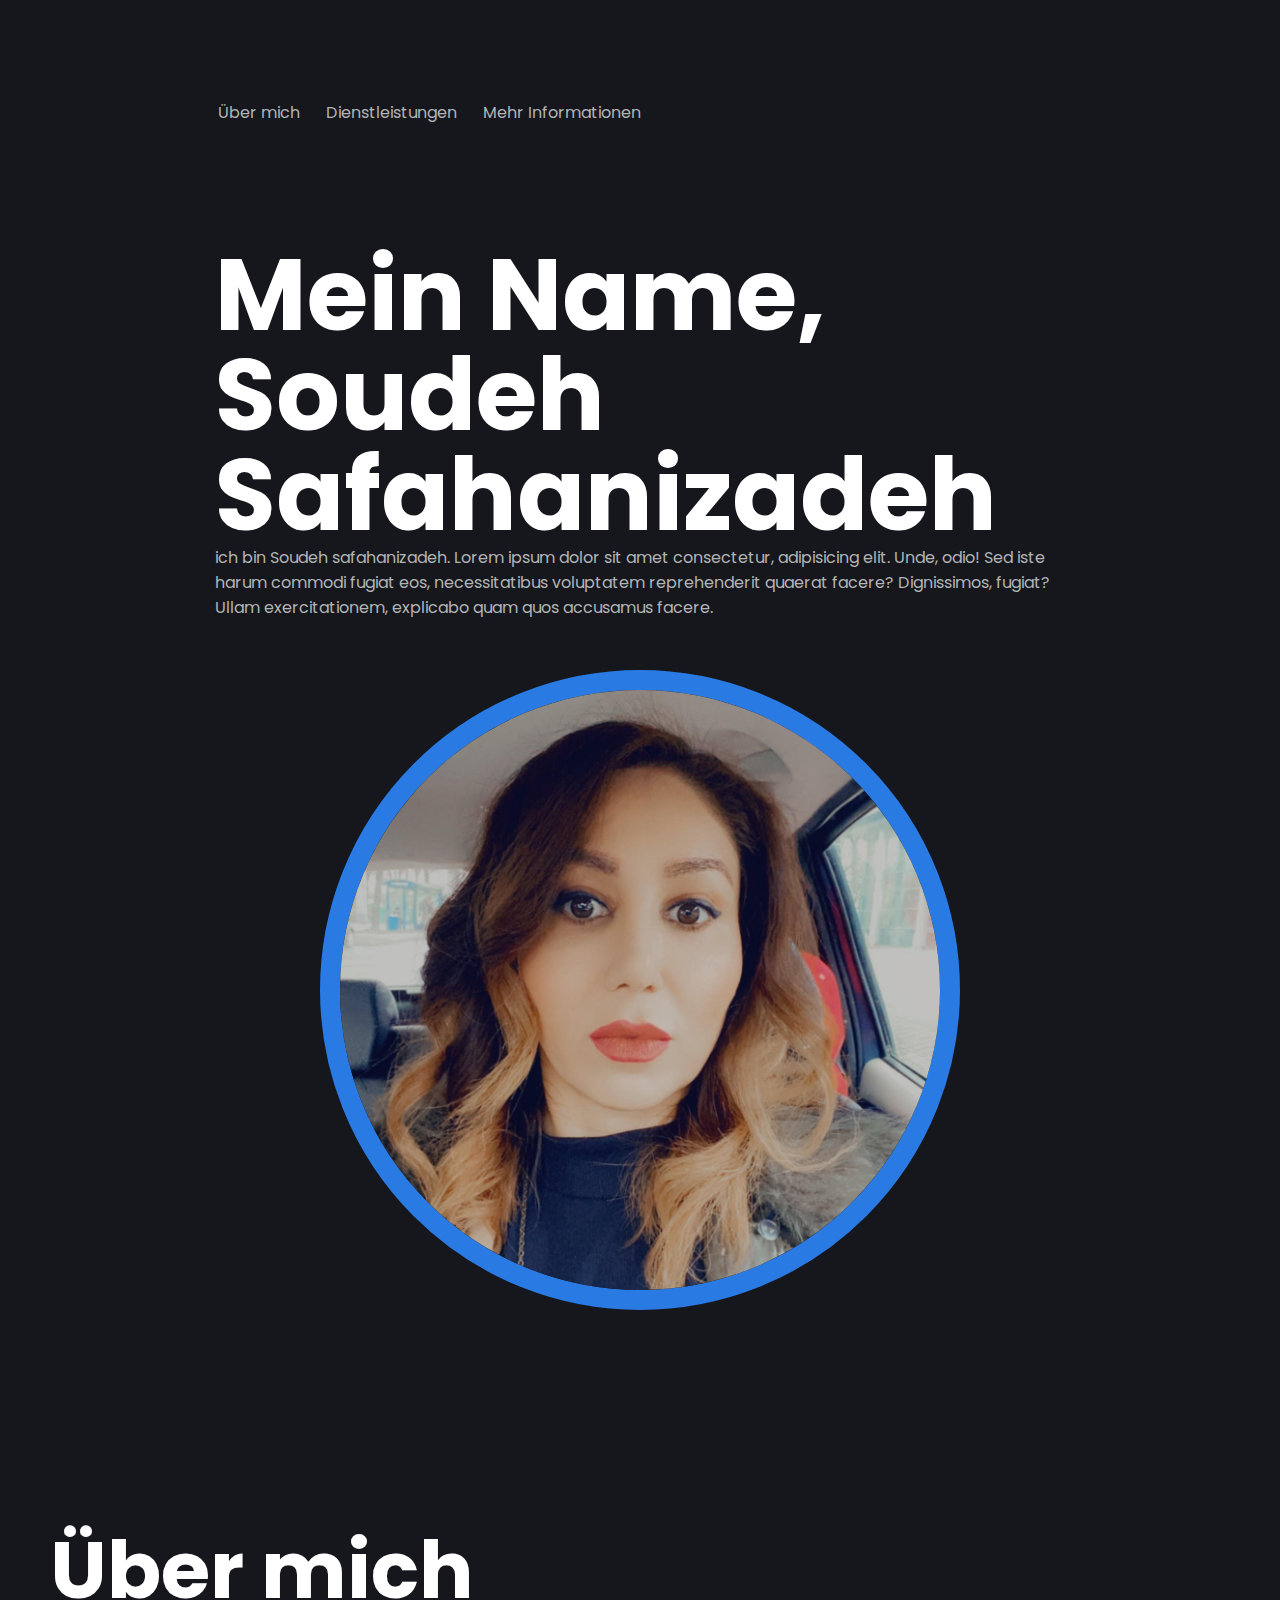
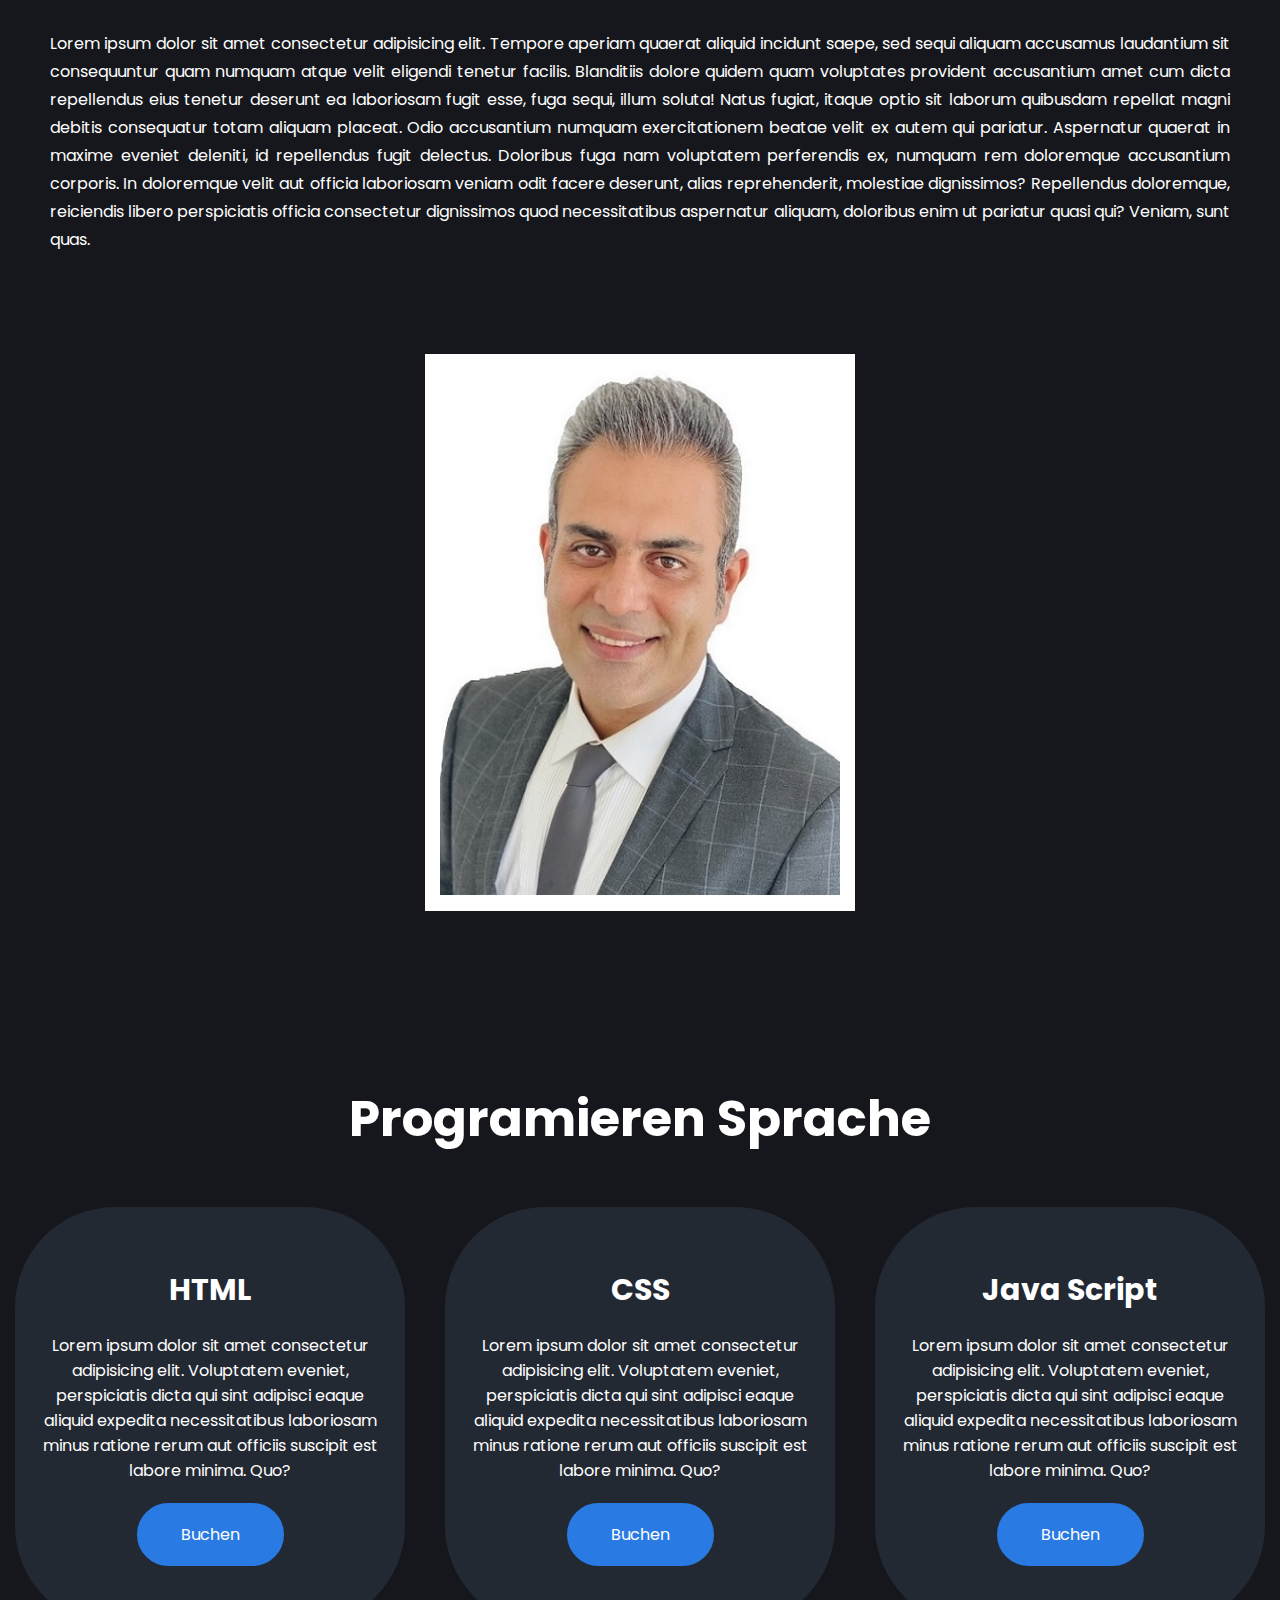
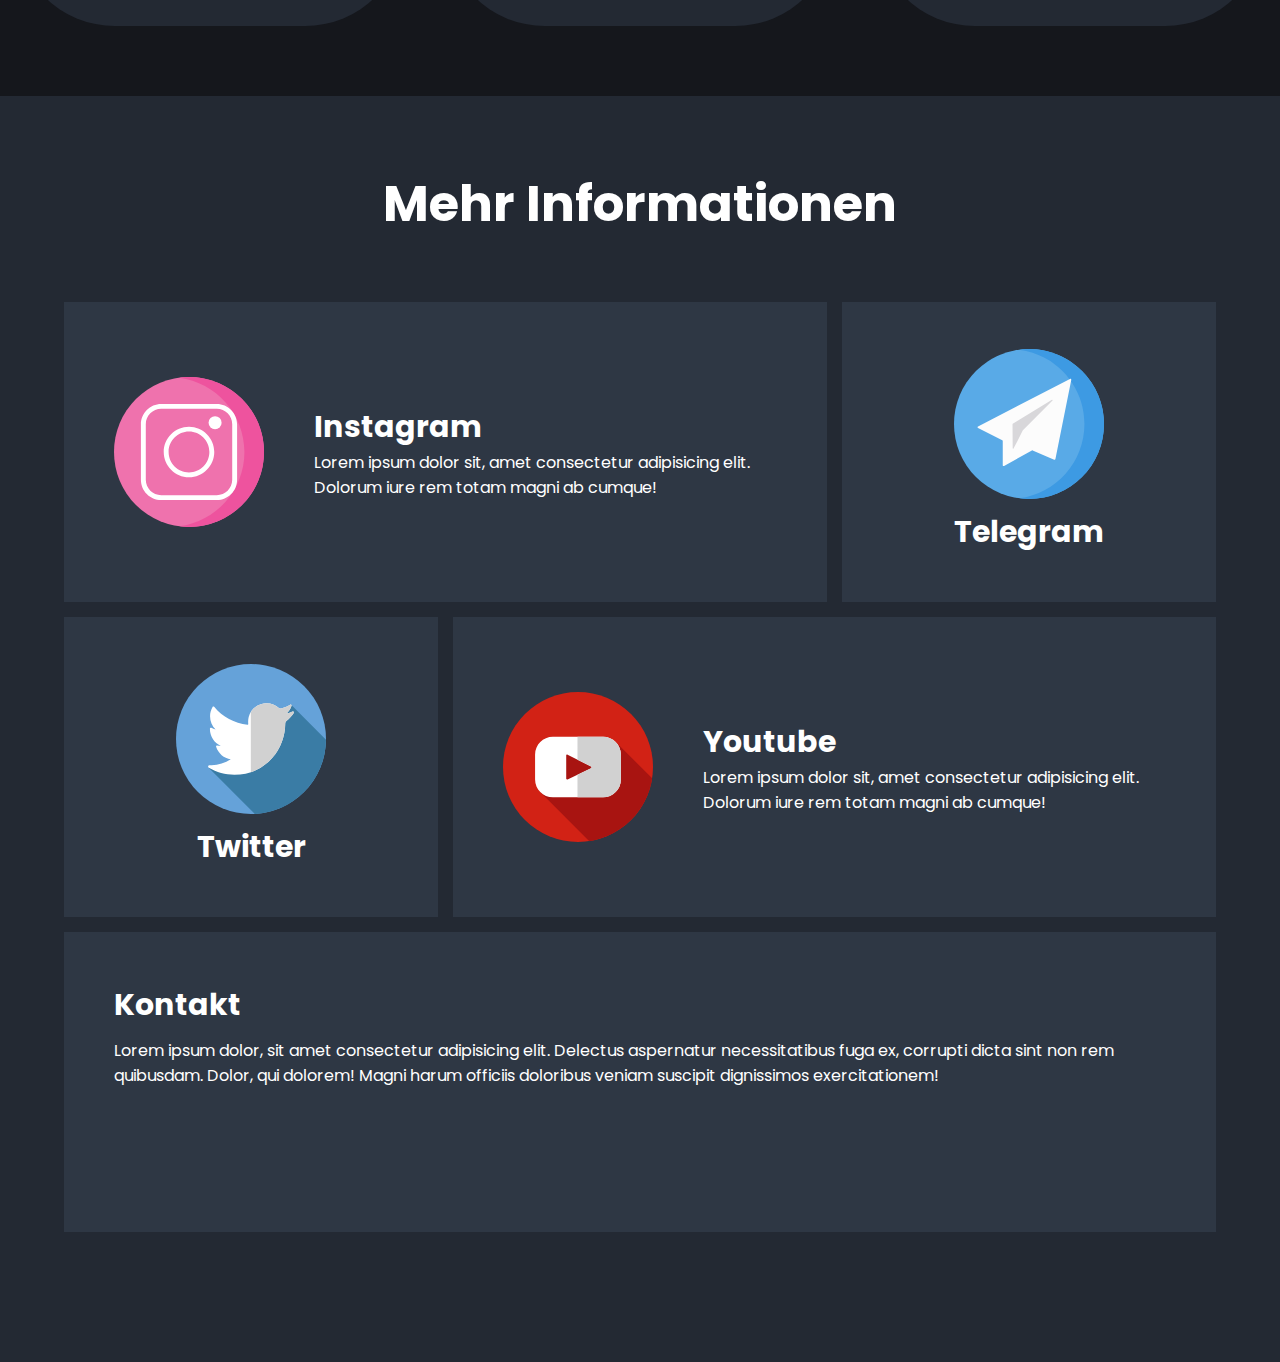
<file: index.html>
<!-- https://www.youtube.com/watch?v=qFdJsYiCcPI -->
<!DOCTYPE html>
<html lang="de">
  <head>
    <meta charset="UTF-8" />
    <meta http-equiv="X-UA-Compatible" content="IE=edge" />
    <meta name="viewport" content="width=device-width, initial-scale=1.0" />
    <title>Responsive Portfolio</title>
    <link rel="stylesheet" href="./general_settings.css" />
    <link rel="stylesheet" href="./header.css" />
    <link
      rel="stylesheet"
      href="https://fonts.googleapis.com/css2?family=Material+Symbols+Rounded:opsz,wght,FILL,GRAD@20..48,100..700,0..1,-50..200"
    />
    <link rel="stylesheet" href="./about_me.css" />
    <link rel="stylesheet" href="./services.css" />
    <link rel="stylesheet" href="./footer.css" />
  </head>
  <body>
    <header>
      <div class="header_text">
        <nav>
          <input type="checkbox" id="toggle_button" />
          <label for="toggle_button">
            <!-- hamburger via google fonts , it is part of checkbox-->
            <span class="material-symbols-rounded">menu</span>
          </label>
          <ul>
            <li><a href="#about_me_section">Über mich</a></li>
            <li><a href="#services_section">Dienstleistungen</a></li>
            <li><a href="#more_information_section">Mehr Informationen</a></li>
          </ul>
        </nav>
        <h1>Mein Name,<br />Soudeh Safahanizadeh</h1>
        <p class="subheading">
          ich bin Soudeh safahanizadeh. Lorem ipsum dolor sit amet consectetur,
          adipisicing elit. Unde, odio! Sed iste harum commodi fugiat eos,
          necessitatibus voluptatem reprehenderit quaerat facere? Dignissimos,
          fugiat? Ullam exercitationem, explicabo quam quos accusamus facere.
        </p>
      </div>

      <div class="circle">
        <!-- <img src="images/pexels-photo-2379005.jpeg" alt="Portrait" /> -->
        <img src="./images/Soude normal foto1.jpg" alt="Portrait" />
      </div>
    </header>

    <section id="about_me_section">
      <img src="./images/application photo.jpg" alt="that is me" />
      <div class="about_me_container">
        <h2>Über mich</h2>
        <p>
          Lorem ipsum dolor sit amet consectetur adipisicing elit. Tempore
          aperiam quaerat aliquid incidunt saepe, sed sequi aliquam accusamus
          laudantium sit consequuntur quam numquam atque velit eligendi tenetur
          facilis. Blanditiis dolore quidem quam voluptates provident
          accusantium amet cum dicta repellendus eius tenetur deserunt ea
          laboriosam fugit esse, fuga sequi, illum soluta! Natus fugiat, itaque
          optio sit laborum quibusdam repellat magni debitis consequatur totam
          aliquam placeat. Odio accusantium numquam exercitationem beatae velit
          ex autem qui pariatur. Aspernatur quaerat in maxime eveniet deleniti,
          id repellendus fugit delectus. Doloribus fuga nam voluptatem
          perferendis ex, numquam rem doloremque accusantium corporis. In
          doloremque velit aut officia laboriosam veniam odit facere deserunt,
          alias reprehenderit, molestiae dignissimos? Repellendus doloremque,
          reiciendis libero perspiciatis officia consectetur dignissimos quod
          necessitatibus aspernatur aliquam, doloribus enim ut pariatur quasi
          qui? Veniam, sunt quas.
        </p>
      </div>
    </section>

    <section id="services_section">
      <h2>Programieren Sprache</h2>
      <div class="flex_container">
        <div class="card">
          <h3>HTML</h3>
          <p>
            Lorem ipsum dolor sit amet consectetur adipisicing elit. Voluptatem
            eveniet, perspiciatis dicta qui sint adipisci eaque aliquid expedita
            necessitatibus laboriosam minus ratione rerum aut officiis suscipit
            est labore minima. Quo?
          </p>
          <a href="#">Buchen</a>
        </div>
        <div class="card">
          <h3>CSS</h3>
          <p>
            Lorem ipsum dolor sit amet consectetur adipisicing elit. Voluptatem
            eveniet, perspiciatis dicta qui sint adipisci eaque aliquid expedita
            necessitatibus laboriosam minus ratione rerum aut officiis suscipit
            est labore minima. Quo?
          </p>
          <a href="#">Buchen</a>
        </div>
        <div class="card">
          <h3>Java Script</h3>
          <p>
            Lorem ipsum dolor sit amet consectetur adipisicing elit. Voluptatem
            eveniet, perspiciatis dicta qui sint adipisci eaque aliquid expedita
            necessitatibus laboriosam minus ratione rerum aut officiis suscipit
            est labore minima. Quo?
          </p>
          <a href="#">Buchen</a>
        </div>
      </div>
    </section>

    <footer id="more_information_section">
      <h2>Mehr Informationen</h2>
      <div class="grid_container">
        <div id="item1" class="grid_item">
          <img src="./images/instagram-svgrepo-com.svg" alt="" />
          <div>
            <h3>Instagram</h3>
            <p>
              Lorem ipsum dolor sit, amet consectetur adipisicing elit. Dolorum
              iure rem totam magni ab cumque!
            </p>
          </div>
        </div>
        <div id="item2" class="grid_item">
          <img src="./images/telegram-svgrepo-com.svg" alt="" />

          <h3>Telegram</h3>
        </div>
        <div id="item3" class="grid_item">
          <h3>Kontakt</h3>
          <p>
            Lorem ipsum dolor, sit amet consectetur adipisicing elit. Delectus
            aspernatur necessitatibus fuga ex, corrupti dicta sint non rem
            quibusdam. Dolor, qui dolorem! Magni harum officiis doloribus veniam
            suscipit dignissimos exercitationem!
          </p>
        </div>
        <div id="item4" class="grid_item">
          <img src="./images/twitter-svgrepo-com.svg" alt="" />

          <h3>Twitter</h3>
        </div>
        <div id="item5" class="grid_item">
          <img src="./images/youtube-svgrepo-com.svg" alt="" />
          <div>
            <h3>Youtube</h3>
            <p>
              Lorem ipsum dolor sit, amet consectetur adipisicing elit. Dolorum
              iure rem totam magni ab cumque!
            </p>
          </div>
        </div>
      </div>
    </footer>
  </body>
</html>
</file>
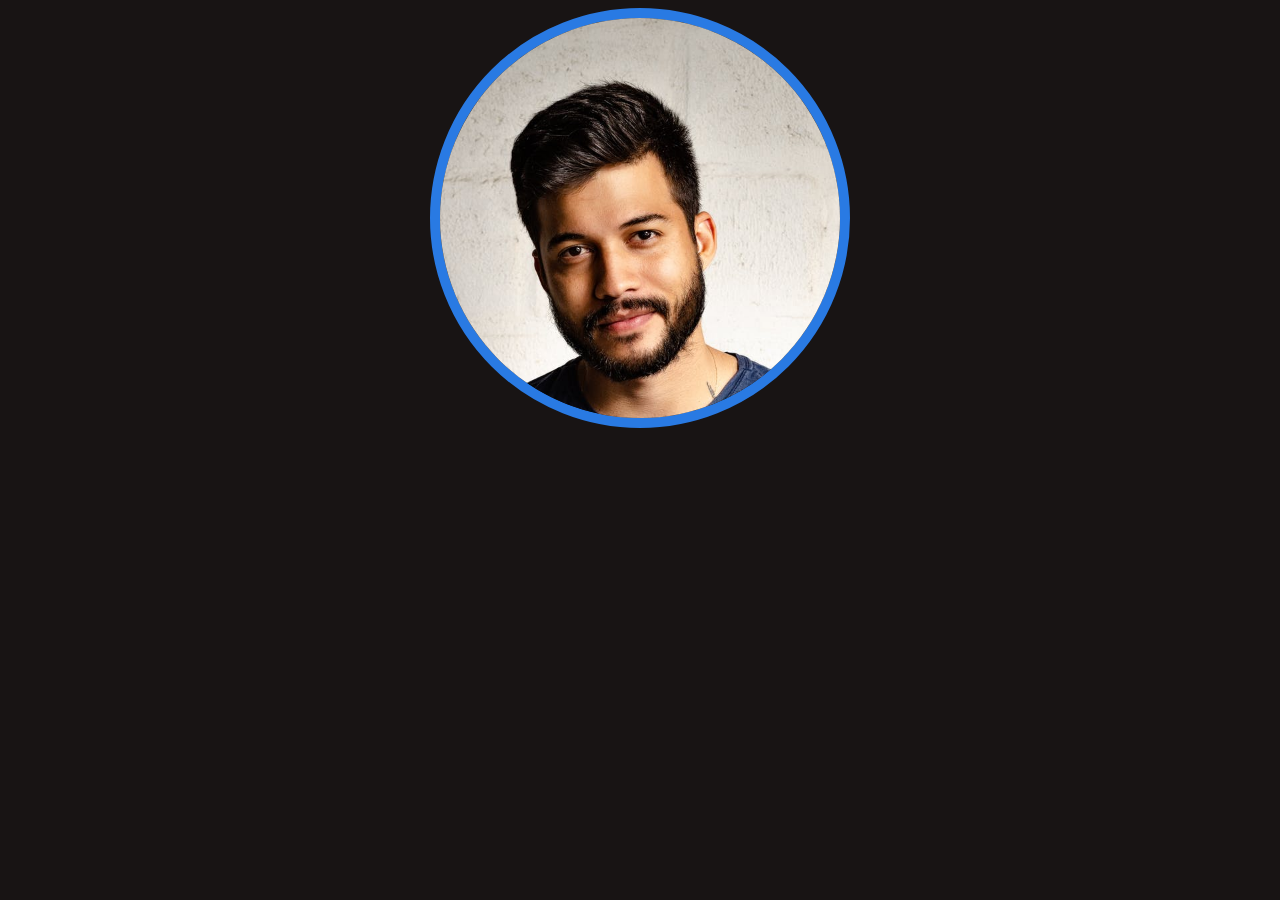
<file: details/picture dynamic/index.html>
<!DOCTYPE html>
<html lang="en">
  <head>
    <meta charset="UTF-8" />
    <meta http-equiv="X-UA-Compatible" content="IE=edge" />
    <meta name="viewport" content="width=device-width, initial-scale=1.0" />
    <title>Picture dynamic</title>
    <link rel="stylesheet" href="style.css" />
  </head>
  <body>
    <header>
      <div class="circle">
        <img src="pexels-photo-2379005.jpeg" alt="Portrait" />
      </div>
    </header>
  </body>
</html>
</file>
<file: general_settings.css>
@import url("https://fonts.googleapis.com/css2?family=Poppins:wght@100;200;300;400;500;600;700;800;900&display=swap");

:root {    
  --main-brand-color: #297ae3;
  --primary-color: #15171c;
  --secondary-color: #232933;
  --light-secondary-color: #2e3744;
  --text-color: white;
  --secondary-text-color: #b3b4b6;
}
* {
  margin: 0;
  padding: 0;
  /* box-sizing: border-box; */
}
body {
  min-height: 100vh;
  background-color: var(--primary-color);
  font-family: "Poppins", sans-serif;
  font: size 20px;
  color: var(--text-color);
}
h1 {
  font-size: 100px;
  line-height: 100%;
}
h3 {
    font-size: 30px;
}
.subheading {
    margin: top 25px;
    color: var(--secondary-text-color);
}
@media (max-width: 768px) {
    h1 {
        font-size:12vw;
        text-align: center;
    }
    .subheading {
        text-align: center;
    }
    body {
        font-size: 16px;
    }
}
</file>
<file: header.css>
header {
    padding: 100px 25px;
    display: flex;
    justify-content: center;
    align-items: center;
    gap: 50px;
    flex-wrap: wrap;
}
.header_text {
    width:850px;
}
.circle {
    height:600px;
    width:600px;

    max-height: 80vw;
    max-width:80vw;

    overflow: hidden;
    border-radius: 50%;
    border: 20px solid var(--main-brand-color);

    display: flex;
    justify-content: center;
    align-items: center;
}
.circle img {
    width: 100%;
    /* height: 100%; */
}
nav {
    margin-bottom: 120px;
}
nav ul {
    list-style: none;
    display: flex;
    gap: 20px;
}
nav a {
    color: var(--secondary-text-color);
    text-decoration: none;
    position: relative;
    padding: 3px;
}
nav a:hover {
    color: var(--text-color)
}
nav a::after {
    content: '';
    height: 2px;
    width: 0;
    background-color: var(--main-brand-color);
    position: absolute;
    bottom: 0;
    left: 0;
    transition: 150ms ease-in-out;
}
nav a:hover::after {
    width: 100%;
}
#toggle_button {
    display: none;
}
label[for="toggle_button"]  {
    display: none;
}
label[for="toggle_button"] span {
    font: size 40px;
}
@media (max-width: 768px) {
    nav {
        position: absolute;
        top: 0;
        left: 0;
        background-color: var(--secondary-color);
        padding: 15px;
        border-radius: 0 0 25px 0;
    }
    
    nav ul {
        display: none;
        flex-direction: column;
    }
    #toggle_button:checked ~ ul {
        display: flex;
    }
    label[for="toggle_button"]  {
        display: block;
    }

}
</file>
<file: about_me.css>
#about_me_section {
    padding: 100px 50px;
    background-color:var(--seondary-color);
    display: flex;
    justify-content:center;
    align-items: center;
    gap: 100px;
    flex-wrap: wrap-reverse;
}
.about_me_container img {
    width:750px;
    max-width:90%;
}
#about_me_section img {
    width: 400px;
    border: 15px solid var(--text-color);
    max-width:calc(90% - 30px);
}
.about_me_container h2 {
    font-size:80px;
}
.about_me_container p {
    text-align: justify;
    line-height:175%;
}
@media (max-width: 768px) {
    #about_me_section {
        padding:50px 20px;
    }
    #about_me_section h2 {
        text-align: center;
        font-size: 12vw;
    }

}
</file>
<file: services.css>
#services_section {
    padding:70px 0;
    background-color:var(--primary-color);
    
}
#services_section h2{
    font-size: 50px;
    text-align: center;
    
}
.flex_container {
    margin-top: 50px;
    display: flex;
    gap: 40px;
    justify-content:center;
    flex-wrap: wrap;
}
.card {
    width: 350px;
    max-width: calc(90%-40px);
    background-color: var(--secondary-color);
    border-radius: 100px;
    padding: 60px 20px;

    display: flex;
    flex-direction: column;
    justify-content:center;
    gap: 20px;
}
.card *{
    text-align: center;
}
.card a {
    background-color: var(--main-brand-color);
    width: min-content;
    padding:15px 40px;
    border-radius: 50px;
    margin: 0 auto;
    text-decoration: none;
    color: var(--text-color);
    border: 4px solid var(--main-brand-color);
    transition: 150ms ease-in-out;
}
.card a:hover {
    background: transparent;

}

@media (max-width: 768px) {
    #services_section h2{
        font-size: 9vw;        
    }
}
</file>
<file: footer.css>
footer {
  padding: 70px 0;
  background-color: var(--secondary-color);
}
footer h2 {
  font-size: 50px;
  text-align: center;
}
.grid_container {
  margin: 60px auto;
  width: 1500px;
  /* background: grey; */
  max-width: 90%;
  display: grid;
  grid-template-columns: 1fr 1fr 1fr 1fr;
  grid-template-rows: 300px 300px;
  gap: 15px;
  grid-template-areas:
    "item1 item1 item2 item3"
    "item4 item5 item5 item3";
}
.grid_item {
  background-color: var(--light-secondary-color);
  display: flex;
  justify-content: center;
  align-items: center;
  padding: 50px;
  gap: 50px;
}
.grid_item img {
  width: 150px;
  height: 150px;
}
#item1 {
  grid-area: item1;
}
#item2 {
  grid-area: item2;
  flex-direction: column;
  gap: 10px;
}
#item3 {
  grid-area: item3;
  flex-direction: column;
  justify-content: flex-start;
  align-items: flex-start;
  gap: 10px;
}
#item4 {
  grid-area: item4;
  flex-direction: column;
  gap: 10px;
}
#item5 {
  grid-area: item5;
}
@media (max-width: 1300px) {
  .grid_container {
    grid-template-columns: 1fr 1fr 1fr;
    grid-template-rows: 300px 300px 300px;

    grid-template-areas:
      "item1 item1 item2"
      "item4 item5 item5"
      "item3 item3 item3";
  }
}
@media (max-width: 900px) {
  .grid_container {
    grid-template-columns: 1fr 1fr;
    grid-template-rows: auto auto auto auto;

    grid-template-areas:
      "item1 item1 "
      "item5 item5 "
      "item2 item4"
      "item3 item3";
  }
}
@media (max-width: 650px) {
  footer h2 {
    font-size: 9vw;
  }
  .grid_item {
    padding: 20px;
  }
  .grid_item img {
    width: 100px;
    height: 100px;
  }
  .grid_item h3 {
    font-size: 24px;
  }
}
</file>
<file: details/picture dynamic/style.css>
body {
  background-color: rgb(24, 20, 20);
  color: white;
}
header {
  /* make header as flexbox and align picture */
  display: flex;
  justify-content: center;
  align-items: center;
}
.circle {
  /* static size of picture */
  height: 400px;
  width: 400px;
  /* picture relativ to x% of the width of the viewport**/
  /* * Viewport = the browser window size.  */
  /* https://www.w3schools.com/cssref/tryit.php?filename=trycss_unit_vw */
  max-height: 50vw;
  max-width: 50vw;

  /* make circle and cut rest off */
  overflow: hidden;
  border-radius: 50%;
  border: 10px solid #297ae3;
}
.circle img {
  /* depending on format of picture to switch on, either width or height */
  width: 100%;
  /* height: 100%; */
}
</file>
